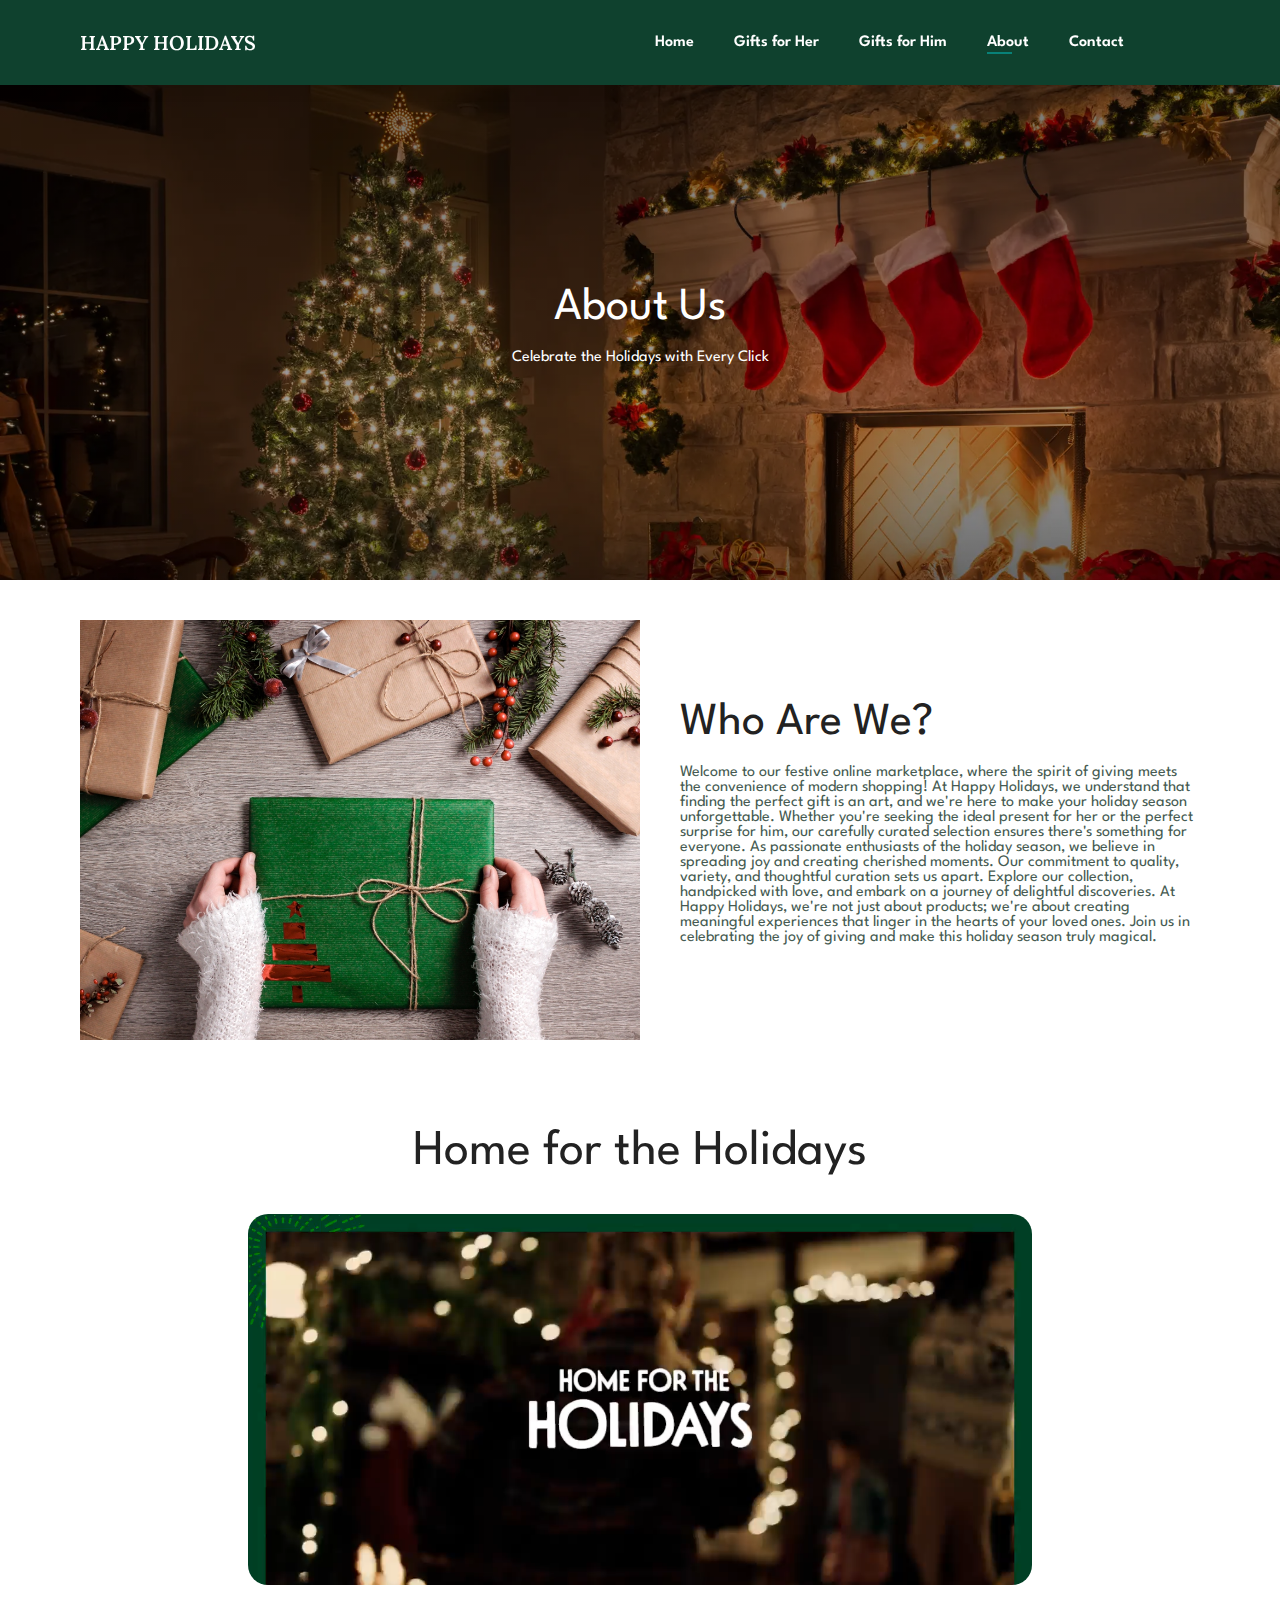
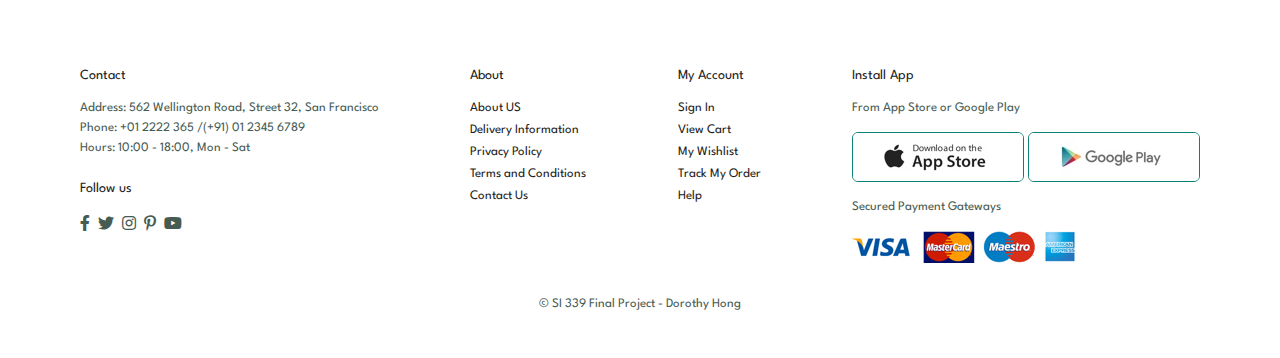
<file: about.html>
<!DOCTYPE html>
<html lang="en">
<head>
    <meta charset="UTF-8">
    <meta name="viewport" content="width=device-width, initial-scale=1.0">
    <title>Document</title>
    <link rel="stylesheet" href="css/reset.css">
    <link rel="stylesheet" href="css/style.css">
    <link href="https://fonts.googleapis.com/css2?family=Spartan:wght@100;200;300;400;500;600;700;800;900&display=swap" rel="stylesheet">
    <link href="https://fonts.googleapis.com/css2?family=Karla:wght@200;400&family=Lora&display=swap" rel="stylesheet">
    <link rel="stylesheet" href="https://pro.fontawesome.com/releases/v5.10.0/css/all.css" />

</head>
<body>

    <header>
        <a id="name" href="index.html">Happy Holidays</a>
        <nav>
            <ul id="navbar">
                <li><a href="index.html">Home</a></li>
                <li><a href="shop_1.html">Gifts for Her</a></li>
                <li><a href="shop_2.html">Gifts for Him</a></li>
                <li><a class="active" href="about.html">About</a></li>
                <li><a href="contact.html">Contact</a></li>
                <li id="lg-bag"><a  href="cart.html"><i class="far fa-shopping-bag"></i></a></li>
                <a href="#" id="close"><i class="far fa-times"></i></a>

            </ul>
        </nav>
        <div id="mobile">
            <a href="cart.html"><i class="far fa-shopping-bag"></i></a>
            <i id="bar" class="fas fa-outdent"></i>
        </div>
    </header>

    <section class="about-header" id="page-header">
        <h2>About Us</h2>
        <p>Celebrate the Holidays with Every Click</p>
    </section>

    <section class="section-p1" id="about-head">
        <img src="images/about/christmas_gift.jpeg" alt="">
        <div>
            <h2>Who Are We?</h2>
            <p>Welcome to our festive online marketplace, where the spirit of giving meets the convenience of modern shopping! At Happy Holidays, we understand that finding the perfect gift is an art, and we're here to make your holiday season unforgettable. Whether you're seeking the ideal present for her or the perfect surprise for him, our carefully curated selection ensures there's something for everyone. As passionate enthusiasts of the holiday season, we believe in spreading joy and creating cherished moments. Our commitment to quality, variety, and thoughtful curation sets us apart. Explore our collection, handpicked with love, and embark on a journey of delightful discoveries. At Happy Holidays, we're not just about products; we're about creating meaningful experiences that linger in the hearts of your loved ones. Join us in celebrating the joy of giving and make this holiday season truly magical.</p>
        </div>
    </section>

    <section class="section-p1" id="about-app">
        <h1>Home for the Holidays</h1>
        <div class="video">
            <video autoplay muted loop src="images/about/christmas_video.mp4"></video>
        </div>
    </section>


    <footer class="section-p1"> 
        <div class="col">
            <!-- <img class="logo" src="images/logo.png" alt=""> -->
            <h4>Contact</h4>
            <p><strong>Address:</strong> 562 Wellington Road, Street 32, San Francisco</p>
            <p><strong>Phone:</strong> +01 2222 365 /(+91) 01 2345 6789</p>
            <p><strong>Hours:</strong> 10:00 - 18:00, Mon - Sat</p>
            <div class="follow">
                <h4>Follow us</h4>
                <div class="icon">
                    <i class="fab fa-facebook-f"></i>
                    <i class="fab fa-twitter"></i>
                    <i class="fab fa-instagram"></i>
                    <i class="fab fa-pinterest-p"></i>
                    <i class="fab fa-youtube"></i>
                </div>
            </div>
        </div>

        <div class="col">
            <h4>About</h4>
            <a href="#">About US</a>
            <a href="#">Delivery Information</a>
            <a href="#">Privacy Policy</a>
            <a href="#">Terms and Conditions</a>
            <a href="#">Contact Us</a>
        </div>

        <div class="col">
            <h4>My Account</h4>
            <a href="#">Sign In</a>
            <a href="#">View Cart</a>
            <a href="#">My Wishlist</a>
            <a href="#">Track My Order</a>
            <a href="#">Help</a>
        </div>
        
        <div class="col install">
            <h4>Install App</h4>
            <p>From App Store or Google Play</p>
            <div class ="row">
                <img src="images/pay/app.jpg" alt="">
                <img src="images/pay/play.jpg" alt="">
            </div>
            <p>Secured Payment Gateways</p>
            <img src="images/pay/pay.png" alt="">
        </div>

        <div class="copyright">
            <p>© SI 339 Final Project - Dorothy Hong</p>
        </div>
    </footer>

    <script src="script.js"></script>
</body>
</html>
</file>
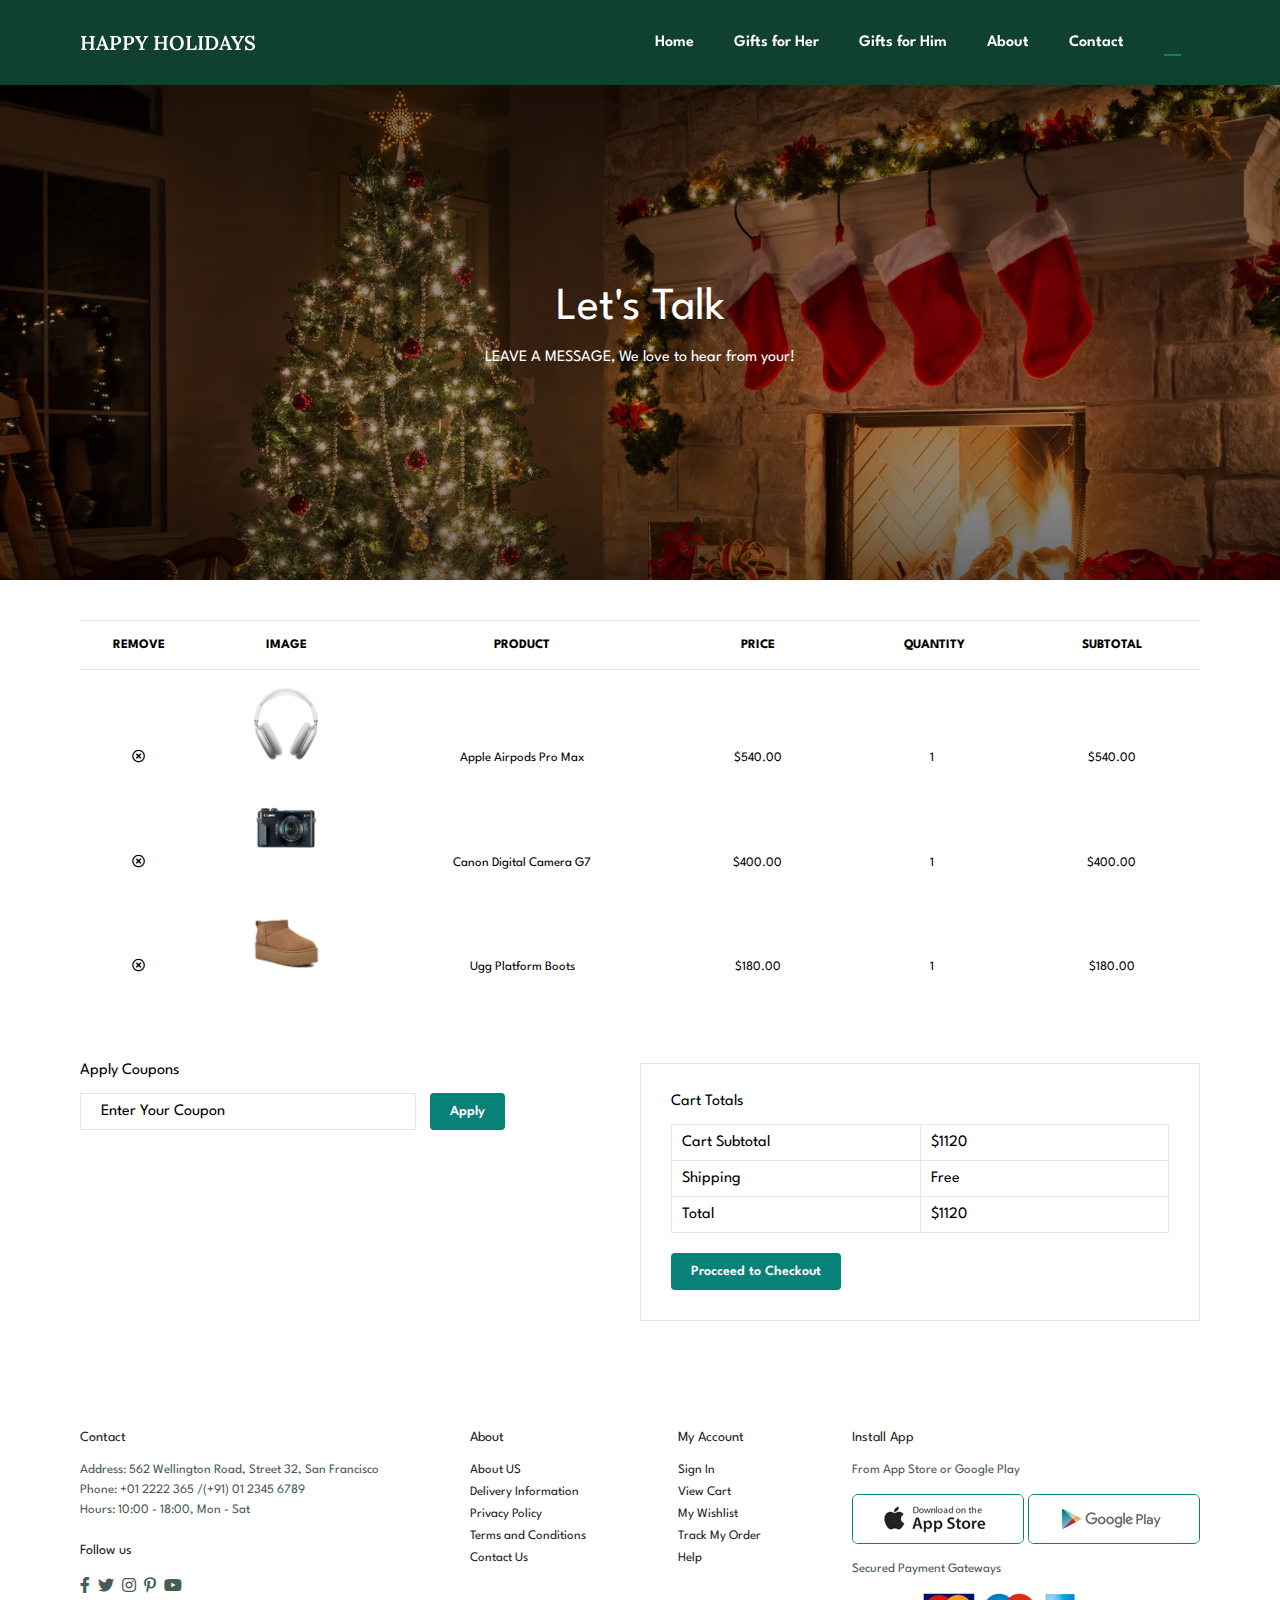
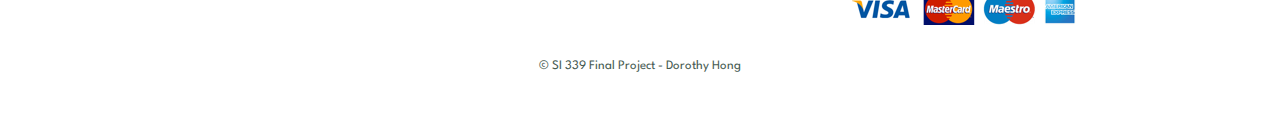
<file: cart.html>
<!DOCTYPE html>
<html lang="en">
<head>
    <meta charset="UTF-8">
    <meta name="viewport" content="width=device-width, initial-scale=1.0">
    <title>Document</title>
    <link rel="stylesheet" href="css/reset.css">
    <link rel="stylesheet" href="css/style.css">
    <link href="https://fonts.googleapis.com/css2?family=Spartan:wght@100;200;300;400;500;600;700;800;900&display=swap" rel="stylesheet">
    <link href="https://fonts.googleapis.com/css2?family=Karla:wght@200;400&family=Lora&display=swap" rel="stylesheet">
    <link rel="stylesheet" href="https://pro.fontawesome.com/releases/v5.10.0/css/all.css" />

</head>
<body>

    <header>
        <a id="name" href="index.html">Happy Holidays</a>
        <nav>
            <ul id="navbar">
                <li><a href="index.html">Home</a></li>
                <li><a href="shop_1.html">Gifts for Her</a></li>
                <li><a href="shop_2.html">Gifts for Him</a></li>
                <li><a href="about.html">About</a></li>
                <li><a href="contact.html">Contact</a></li>
                <li id="lg-bag"><a class="active" href="cart.html"><i class="far fa-shopping-bag"></i></a></li>
                <a href="#" id="close"><i class="far fa-times"></i></a>

            </ul>
        </nav>
        <div id="mobile">
            <a href="cart.html"><i class="far fa-shopping-bag"></i></a>
            <i id="bar" class="fas fa-outdent"></i>
        </div>
    </header>

    <section class="about-header" id="page-header">
        <h2>Let's Talk</h2>
        <p>LEAVE A MESSAGE, We love to hear from your!</p>
    </section>

    <section class="section-p1" id="cart"> 
        <table width="100%">
            <thead>
                <tr>
                    <td>Remove</td>
                    <td>Image</td>
                    <td>Product</td>
                    <td>Price</td>
                    <td>Quantity</td>
                    <td>Subtotal</td>
                </tr>
            </thead>
            <tbody>
                <tr>
                    <td><a href="#"><i class="far fa-times-circle"></i></a></td>
                    <td><img src="images/products/headphone1.jpeg" alt=""></td>
                    <td>Apple Airpods Pro Max</td>
                    <td>$540.00</td>
                    <td><input type="number" value="1"></td>
                    <td>$540.00</td>
                </tr>
                <tr>
                    <td><a href="#"><i class="far fa-times-circle"></i></a></td>
                    <td><img src="images/products/camera1.jpeg" alt=""></td>
                    <td>Canon Digital Camera G7</td>
                    <td>$400.00</td>
                    <td><input type="number" value="1"></td>
                    <td>$400.00</td>
                </tr>
                <tr>
                    <td><a href="#"><i class="far fa-times-circle"></i></a></td>
                    <td><img src="images/products/ugg1.jpeg" alt=""></td>
                    <td>Ugg Platform Boots</td>
                    <td>$180.00</td>
                    <td><input type="number" value="1"></td>
                    <td>$180.00</td>
                </tr>
            </tbody>
        </table>
    </section>

    <section class="section-p1" id="cart-add">
        <div id="coupon">
            <h3>Apply Coupons</h3>
            <div>
                <input type="text" placeholder="Enter Your Coupon">
                <button class="normal">Apply</button>
            </div>
        </div>

        <div id="subtotal">
            <h3>Cart Totals</h3>
            <table>
                <tr>
                    <td>Cart Subtotal</td>
                    <td>$1120</td>
                </tr>
                <tr>
                    <td>Shipping</td>
                    <td>Free</td>
                </tr>
                <tr>
                    <td><strong>Total</strong></td>
                    <td><strong>$1120</strong></td>
                </tr>
            </table>

            <button class="normal">Procceed to Checkout</button>
        </div>
    </section>

    <footer class="section-p1"> 
        <div class="col">
            <!-- <img class="logo" src="images/logo.png" alt=""> -->
            <h4>Contact</h4>
            <p><strong>Address:</strong> 562 Wellington Road, Street 32, San Francisco</p>
            <p><strong>Phone:</strong> +01 2222 365 /(+91) 01 2345 6789</p>
            <p><strong>Hours:</strong> 10:00 - 18:00, Mon - Sat</p>
            <div class="follow">
                <h4>Follow us</h4>
                <div class="icon">
                    <i class="fab fa-facebook-f"></i>
                    <i class="fab fa-twitter"></i>
                    <i class="fab fa-instagram"></i>
                    <i class="fab fa-pinterest-p"></i>
                    <i class="fab fa-youtube"></i>
                </div>
            </div>
        </div>

        <div class="col">
            <h4>About</h4>
            <a href="#">About US</a>
            <a href="#">Delivery Information</a>
            <a href="#">Privacy Policy</a>
            <a href="#">Terms and Conditions</a>
            <a href="#">Contact Us</a>
        </div>

        <div class="col">
            <h4>My Account</h4>
            <a href="#">Sign In</a>
            <a href="#">View Cart</a>
            <a href="#">My Wishlist</a>
            <a href="#">Track My Order</a>
            <a href="#">Help</a>
        </div>
        
        <div class="col install">
            <h4>Install App</h4>
            <p>From App Store or Google Play</p>
            <div class ="row">
                <img src="images/pay/app.jpg" alt="">
                <img src="images/pay/play.jpg" alt="">
            </div>
            <p>Secured Payment Gateways</p>
            <img src="images/pay/pay.png" alt="">
        </div>

        <div class="copyright">
            <p>© SI 339 Final Project - Dorothy Hong</p>
        </div>
    </footer>

    <script src="script.js"></script>
</body>
</html>
</file>
<file: css/style.css>
* {
        margin: 0;
        padding: 0;
        box-sizing: border-box;
        font-family: "Spartan", sans-serif;
    }
    
    html {
        scroll-behavior: smooth;
    }
    
    /* Global Styles */
  
    h1 {
        font-size: 50px;
        line-height: 64px;
        color: #222;
    }
  
    h2 {
        font-size: 46px;
        line-height: 54px;
        color: #222;
    }
    
    h4 {
        font-size: 20px;
        color: #222;
    }
    
    h6 {
        font-weight: 700;
        font-size: 12px;
    }
    
    p {
        font-size: 16px;
        color: #465b52;
        margin: 15px 0 20px 0;
    }
    
    .section-p1 {
        padding: 40px 80px;
    }
    
    .section-m1 {
        margin: 40px 0;
    }

    button.normal {
        font-size: 14px;
        font-weight: 600;
        padding: 15px 20px;
        color: black;
        background-color: white;
        border-radius: 4px;
        cursor: pointer;
        border: none;
        outline: none;
        transition: 0.2s;
    }

    button.white {
        font-size: 13px;
        font-weight: 600;
        padding: 11px 18px;
        color: white;
        background-color: transparent;
        cursor: pointer;
        border: 1px solid white;
        outline: none;
        transition: 0.2s;
    }
    
    body {
        width: 100%;
    }

    /* Header */

    header {
        display: flex;
        align-items: center;
        justify-content: space-between; 
        padding: 30px 80px;
        background: #0f412e;
        box-shadow: 0 5px 15px rgba(0, 0, 0, 0.06); 
        
        /* box shadow & not moving nva bar */
        z-index: 999; 
        position: sticky;
        top: 0;
        left: 0;
    }

    #navbar {
        display: flex;
        align-items: center;
        justify-content: center;
    }

    #navbar li {
        list-style: none;
        padding: 0 20px;

        /* relates to #navbar li a.active::after */
        position: relative;
    }

    #navbar li a, header a {
        text-decoration: none;
        font-size: 16px;
        font-weight: 600;
        /* color: #1a1a1a; */
        color: white;
        transition: 0.3s ease;
    }

    #navbar li a:hover,
    #navbar li a.active {
        /* color: #088178; */
        color: white;
    }

    #navbar li a.active::after {
        content: "";
        width: 30%;
        height: 2px;
        background: #088178;

        /* line that indicates you are on that page */
        position: absolute;
        bottom: -4px;
        left: 20px;
    }

    #name {
        font-size: 20px;
        font-weight: 0;
        text-transform: uppercase;
        font-family: 'Lora', serif;
    }

    /* CHANGE THIS so it is mobile view first (defaualt) not desktop first */
    #mobile {
        display: none;
        align-items: center;
    }

    #close {
        display: none;
    }

    /* Home Page */

    #hero {
        background-image: linear-gradient(rgba(0, 0, 0, 0.144), rgba(0, 0, 0, 0.1)), url("../images/banner/christmas1.jpeg");
        height: 99vh;
        width: 100%;
        background-size: cover;
        background-position: top 25% right 0;
        padding: 0 80px;
        display: flex;
        flex-direction: column;
        align-items: flex-start;
        justify-content: center;
    }
    
    #hero h4 {
        padding-bottom: 15px;
        color: white;
    }

    #hero h2, #hero h1 {
        color: white;
    }

    #hero p {
        /* color: #088178; */
        color: #0f412e;
    }

    #hero button {
        /* background-image: url("../images/button.png"); */
        /* background-color: transparent; */
        background-color: #0f412e;
        color: white;
        border-radius: 4px;
        border: 0;
        padding: 14px 80px 14px 65px;
        background-repeat: no-repeat;
        cursor: pointer;
        font-weight: 700;
        font-size: 15px;
    }

    #feature {
        display: flex;
        align-items: center;
        justify-content: space-between;
        flex-wrap: wrap;
    }

    #feature .fe-box {
        width: 180px;
        text-align: center;
        padding: 25px 15px;
        box-shadow: 20px 20px 34px rgb(0, 0, 0, 0.03);
        border: 1px solid #cce7d0;
        border-radius: 4px;
        margin: 15px 0;
    }

    #feature .fe-box:hover {
        box-shadow: 10px 10px 54px rgb(070, 62, 221, 0.1);
    }

    #feature .fe-box img {
        width: 100%;
        margin-bottom: 10px;
    }

    #feature .fe-box h6 {
        /* inline-block makes the box perfect size for the text */
        display: inline-block;
        padding: 9px 8px 6px 8px;
        line-height: 1;
        border-radius: 4px;
        color: #088178;
        background-color: #fddde4;
    }

    #feature .fe-box:nth-child(2) h6 {
        background-color: #cdebbc;
    }

    #feature .fe-box:nth-child(3) h6 {
        background-color: #d1e8f2;
    }

    #feature .fe-box:nth-child(4) h6 {
        background-color: #cdd4f8;
    }

    #feature .fe-box:nth-child(5) h6 {
        background-color: #f6dbf6;
    }

    #feature .fe-box:nth-child(6) h6 {
        background-color: #fff2e5;
    }

    #product1 {
        text-align: center;
    }

    #product1 .pro-container {
        display: flex;
        justify-content: space-between;
        padding-top: 20px;
        flex-wrap: wrap;
    }

    #product1 .pro {
        width: 23%;
        min-width: 250px;
        padding: 10px 20px;
        border: 1px solid #cce7d0;
        border-radius: 10px;
        cursor: pointer;
        box-shadow: 20px 20px 30px rgb(0, 0, 0, 0.02);
        margin: 15px 0;
        transition: 0.2s ease;
        position: relative;
    }

    #product1 .pro:hover {
        box-shadow: 20px 20px 30px rgb(0, 0, 0, 0.06);
    }

    #product .pro img {
        width: 100%;
        border-radius: 20px;
    }

    #product1 .pro .des {
        text-align: start;
        padding: 10px 0;
    }

    #product1 .pro .des span {
        color: #606063;
        font-size: 12px;
    }

    #product1 .pro .des h5 {
        padding-top: 7px;
        color: #1a1a1a;
        font-size: 14px;
    }

    #product1 .pro .des i {
        font-size: 17px;
        /* color: rgb(243, 181, 25); */
        color: black;
        padding: 5px 0;
    }

    #product1 .pro .des h4 {
        padding-top: 7px;
        font-size: 15px;
        font-weight: 700;
        color: #088178;
    }

    #product1 .pro .fal {
        width: 40px;
        height: 40px;
        line-height: 40px;
        border-radius: 50px;
        background-color: #e8f6ea;
        font-weight: 500;
        color: #088178;
        border: 1px solid #cce7d0;
        position: absolute;
        bottom: 20px;
        right: 10px;
    }


    #banner {
        display: flex;
        flex-direction: column;
        justify-content: center;
        align-items: center;
        text-align: center;
        background-image: linear-gradient(rgba(0, 0, 0, 0.144), rgba(0, 0, 0, 0.1)), url(../images/banner/christmas2.jpeg);
        width: 100%;
        height: 40vh;
        background-size: cover;
        background-position: center;
    }

    #banner h4 {
        color: white;
        font-size: 16px;
    }

    #banner h2 {
        color: white;
        font-size: 30px;
        padding: 10px 0;
    }

    #banner h2 span {
        color: #ef3636;
    }

    #banner button:hover {
        background: #088178;
        color: white;
    }

    #sm-banner {
        display: flex;
        justify-content: space-between;
        flex-wrap: wrap;
    }

    #sm-banner .banner-box {
        display: flex;
        flex-direction: column;
        justify-content: center;
        align-items: flex-start;
        background-image: linear-gradient(rgba(0, 0, 0, 0.144), rgba(0, 0, 0, 0.1)), url(../images/banner/gifts_her.webp);
        min-width: 620px;
        height: 50vh;
        background-size: cover;
        background-position: center;
        padding: 30px;
    }

    #sm-banner .banner-box2 {
        background-image: linear-gradient(rgba(0, 0, 0, 0.144), rgba(0, 0, 0, 0.1)), url(../images/banner/gifts_him.jpeg);
    }

    #sm-banner h4 {
        color: white;
        font-size: 20px;
        font-weight: 300;
    }

    #sm-banner h2 {
        color: white;
        font-size: 28px;
        font-weight: 800;
    }

    #sm-banner span {
        color: white;
        font-size: 14px;
        font-weight: 500;
        padding-bottom: 15px;
    }

    #sm-banner .banner-box:hover button {
        background: #088178;
        border: 1px solid #088178;
    }


    #newsletter {
        display: flex;
        justify-content: space-between;
        flex-wrap: wrap;
        align-items: center;
        background-image: url(../images/banner/b14.jpg);
        background-repeat: no-repeat;
        background-position: 20% 30%;
        /* background-color: #041e42; */
        background-color: #cbb3a1;

    }

    #newsletter h4 {
        font-size: 22px;
        font-weight: 700;
        color: #0f412e;
    }

    #newsletter p {
        font-size: 14px;
        font-weight: 600;
        color: black;
    }

    #newsletter p span {
        color: black;
    }

    #newsletter .form {
        display: flex;
        width: 40%;
    }

    #newsletter input {
        height: 3.125rem;
        padding: 0 1.25rem;
        font-size: 14px;
        width: 100%;
        border: 1px solid transparent;
        border-radius: 4px;
        outline: none;
        background-color: white;
        border-top-right-radius: 0;
        border-bottom-right-radius: 0;
    }

    #newsletter button {
        background-color: #0f412e;
        color: white;
        white-space: nowrap;
        border-top-left-radius: 0;
        border-bottom-left-radius: 0;
    }

    footer {
        display: flex;
        flex-wrap: wrap;
        justify-content: space-between;
    }

    footer .col{
        display: flex;
        flex-direction: column;
        align-items: flex-start;
        margin-bottom: 20px;
    }

    footer .logo {
        margin-bottom: 30px;
    }

    footer h4 {
        font-size: 14px;
        padding-bottom: 20px;
    }

    footer p {
        font-size: 13px;
        margin: 0 0 8px 0;
    }

    footer a {
        font-size: 13px;
        text-decoration: none;
        color: #222;
        margin-bottom: 10px;
    }

    footer .follow {
        margin-top: 20px;
    }

    footer .follow i {
        color: #465b52;
        padding-right: 4px;
        cursor: pointer;
    }

    footer .install .row img {
        border: 1px solid #088178;
        border-radius: 6px;
    }

    footer .install img {
        margin: 10px 0 15px 0;
    }

    footer .follow i:hover, 
    footer a:hover {
        color: #088178;
    }

    footer .copyright {
        width: 100%;
        text-align: center;
    }

    /* Shop Page */
    #page-header {
        background-image: linear-gradient(rgba(0, 0, 0, 0.527), rgba(0, 0, 0, 0.3)), url("../images/banner/christmas4.webp");
        width: 100%;
        height: 55vh;
        background-size: cover;
        display: flex;
        justify-content: center;
        text-align: center;
        flex-direction: column;
        padding: 14px;
    }

    #page-header h2, 
    #page-header p {
        color: white;
    }

    #pagination {
        text-align: center;
    }

    #pagination a {
        text-decoration: none;
        background-color: #0f412e;
        padding: 15px 20px;
        border-radius: 4px;
        color: white;
        font-weight: 600;
    }

    #pagination a i {
        font-size: 16px;
        font-weight: 600;
    }


    /* Single Product */
    #prodetails {
        display: flex;
        margin-top: 20px;
    }

    #prodetails .single-pro-image {
        width: 40%;
        margin-right: 50px;
    }

    .small-img-group {
        display: flex;
        justify-content: space-between;
    }

    .small-img-col {
        flex-basis: 24%;
        cursor: pointer;
    }

    #prodetails .single-pro-details {
        width: 50%;
        padding-top: 30px;
    }

    #prodetails .single-pro-details h4 {
        padding: 40px 0 20px 0;

    }

    #prodetails .single-pro-details h2 {
        font-size: 26px;
    }

    #prodetails .single-pro-details select {
        display: block;
        padding: 5px 10px;
        margin-bottom: 10px;
        outline: 1px solid black;
    }

    #prodetails .single-pro-details input {
        width: 50px;
        height: 47px;
        padding-left: 10px;
        font-size: 16px;
        margin-right: 10px;
        outline: 1px solid black;
    }

    #prodetails .single-pro-details button {
        background: #088178;
        color: white;
    }

    #prodetails .single-pro-details input:focus {
        outline: none;
    }

    #prodetails .single-pro-details span {
        line-height: 25px;
    }

    /* About Page */
    #page-header .about-header {
        background-image: url("../images/about/banner.png");
    }

    #about-head {
        display: flex;
        align-self: center;
        align-items: center;
    }

    #about-head img {
        width: 50%;
        height: auto;
    }

    #about-head div {
        padding-left: 40px;
    }

    #about-app {
        text-align: center;
    }

    #about-app .video {
        width: 70%;
        height: 100%;
        margin: 30px auto 0 auto;
    }

    #about-app .video video {
        width: 100%;
        height: 100%;
        border-radius: 20px;
    }

    /* Contact Page */

   #contact-details {
        display: flex;
        align-items: center;
        justify-content: space-between;
    }

    #contact-details .details {
        width: 40%;
    }

    #contact-details .details span,
    #form-details form span {
        font-size: 12px;
    }
    
    #contact-details .details h2,
    #form-details form h2 {
        font-size: 26px;
        line-height: 35px;
        padding: 20px 0;
    }

    #contact-details .details h3 {
        font-size: 16px;
        padding-bottom: 15px;
    }

    #contact-details .details li {
        list-style: none;
        display: flex;
        padding: 10px 0;
    }

    #contact-details .details li i {
        font-size: 14px;
        padding-right: 22px;
    }

    #contact-details .details li p {
        margin: 0;
        font-size: 14px;
    }

    #contact-details .map {
        width: 55%;
        height: 400px;
    }

    #contact-details .map iframe {
        width: 100%;
        height: 100%;
    }

    #form-details {
        display: flex;
        justify-content: space-between;
        margin: 30px;
        padding: 80px;
        border: 1px solid #e1e1e1;
    }

    #form-details form {
        width: 65%;
        display: flex;
        flex-direction: column;  
        align-items: flex-start;
    }
    

    #form-details form input,
    #form-details form textarea {
        width: 100%;
        padding: 12px 15px;
        outline: none;
        margin-bottom: 20px;
        border: 1px solid #e1e1e1;
    }
    
    #form-details form button {
        background-color: #088178;
        color: white;
    }

    #form-details .peopel div {
        padding-bottom: 25px;
        display: flex;
        align-items: flex-start;
    }

    #form-details .people div img {
        width: 350px;
        height: auto;
        border-radius: 6px;
        object-fit: cover;
        margin-right: 15px;
    }

    #form-details .people div p {
        margin: 20px 0;
        font-size: 13px;
        line-height: 25px;
    }

    #form-details .people div p span {
        display: block;
        font-size: 16px;
        font-weight: 600;
        color: black;
    }

    /* Cart Page */
    #cart {
        overflow-x: auto;
    }

    #cart table {
        width: 100%;
        border-collapse: collapse;
        table-layout: fixed;
        white-space: nowrap;
    }

    #cart table img {
        width: 70px;
    }

    #cart table td:nth-child(1) {
        width: 100px;
        text-align: center;
    }

    #cart table td:nth-child(2) {
        width: 150px;
        text-align: center;
    }

    #cart table td:nth-child(3) {
        width: 250px;
        text-align: center;
    }

    #cart table td:nth-child(4),
    #cart table td:nth-child(5), 
    #cart table td:nth-child(6) {
        width: 150px;
        text-align: center;
    }

    #cart table td:nth-child(5) input {
        width: 70px;
        padding: 10px 5px 10px 15px;
    }

    #cart table thead {
        border: 1px solid #e2e9e1;
        border-left: none;
        border-right: none;
    }

    #cart table thead td {
        font-weight: 700;
        text-transform: uppercase;
        font-size: 13px;
        padding: 18px 0;
    }

    #cart table tbody tr td {
        padding-top: 15px;
    }

    #cart table tbody td {
        font-size: 13px;
    }

    #cart-add {
        display: flex;
        flex-wrap: wrap;
        justify-content: space-between;
    }

    #coupon {
        width: 50%;
        margin-bottom: 30px;
    }

    #coupon h3,
    #subtotal h3 {
        padding-bottom: 15px;
    }

    #coupon input {
        padding: 10px 20px;
        outline: none;
        width: 60%;
        margin-right: 10px;
        border: 1px solid #e2e9e1;
    }

    #coupon button,
    #subtotal button {
        background-color: #088178;
        color: white;
        padding: 12px 20px;
    }

    #subtotal {
        width: 50%;
        margin-bottom: 30px;
        border: 1px solid #e2e9e1;
        padding: 30px;
    }

    #subtotal table {
        border-collapse: collapse;
        width: 100%;
        margin-bottom: 20px;
    }

    #subtotal table td {
        width: 50%;
        border: 1px solid #e2e9e1;
        padding: 10px;
        font-size: 13x;
    }


    /* Start Media Query */
    @media (max-width: 820px) {

        .section-p1 {
            padding: 40px 40px;
        }

        #navbar {
            display: flex;
            flex-direction: column;
            align-items: flex-start;
            justify-content: flex-start;
            position: fixed;
            top: 0;
            right: -300px;
            height: 100vh;
            width: 300px;
            background-color: #E3E6F3;
            box-shadow: 0 40px 60px rgb(0, 0, 0, 0.1);
            padding: 80px 0 0  10px;
            transition: 0.3s;
        }

        #navbar.active {
            right: 0px;
        }

        #navbar li {
            margin-bottom: 25px;   
        }

        #mobile {
            display: flex;
            align-items: center;
        }

        #mobile i {
            color: #1a1a1a;
            font-size: 24px;
            padding-left: 20px;
        }

        #close {
            /* display: initial; to be able to see the close in ipad view */
            display: initial;
            position: absolute;
            top: 30px;
            left: 30px;
            color: #222;
            font-size: 24px;
        }

        #lg-bag {
            display:none;
        }

        #hero {
            height: 70vh;
            padding: 0 80px;
            /* changes the poisiton of the background */
            background-position: top 30% right 30%;
        }

        #feature {
            justify-content: center;
        }

        #feature .fe-box {
            margin: 15px;
        }

        #product1 .pro-container {
            justify-content: center;
        }

        #product1 .pro {
            margin: 15px;
        }

        #banner {
            height: 20vh;
        }

        #sm-banner .banner-box {
            min-width: 100%;
            height: 30vh;
        }

        #banner3 {
            padding: 0 40px;
        }

        #banner3 .banner-box {
            width: 20%;
        }

        #newsletter .form {
            width: 70%;
        }

        /* Contact Page */
        #form-details {
            padding: 40px;
        }

        #form-details form {
            width: 50%;
        }
    }

    @media (max-width: 477px) {
        .section-p1 {
            padding: 20px;
        }

        #header {
            padding: 10px 30px;
        }

        h1 {
            font-size: 38px;
        }

        h2 {
            font-size: 32px;
        }

        #hero {
            padding: 0 20px;
            background-position: 55%;
        }

        #feature {
            justify-content: space-between;
        }

        #feature .fe-box {
            width: 155px;
            margin: 0 0 15px 0;

        }

        #product .pro {
            width: 100%;
        }

        #banner {
            height: 40vh;
        }

        #sm-banner .banner-box {
            height: 40vh;
        }

        #sm-banner .banner-box2 {
            margin-top: 20px;
        }

        #banner3 {
            padding: 0 20px;
        }

        #banner3 .banner-box {
            width: 100%;
        }

        #newsletter {
            padding: 40px 20px;
        }

        #newsletter .form {
            width: 100%;
        }

        footer .copyright {
            text-align: start;
        }
   
        /* Single Product */
        #prodetails {
            display: flex;
            flex-direction: column;
        }

        #prodetails .single-pro-image {
            width: 100%;
            margin-right: 0px;
        }  
        
        #prodetails .single-pro-details {
            width: 100%;
        }

        /* About Page */
        #about-head {
            flex-direction: column;
        }

        #about-head img {
            width: 100%;
            margin-bottom: 20px;
        }

        #about-head div {
            padding-left: 00px;
        }

        #about-app .video {
            width: 100%;
        }

        /* Contact Page */
        #contact-details {
            flex-direction: column;
        }

        #contact-details .details {
            width: 100%;
            margin-bottom: 30px;
        }

        #contact-details .map {
            width: 100%;
        }

        #form-details {
            margin: 10px;
            padding: 30px 10px;
            flex-wrap: wrap;
        }

        #form-details form {
            width: 100%;
            margin-bottom: 30px;
        }
        
        /* Cart Page */
        #cart-add {
            display: flex;
            flex-direction: column;
        }

        #coupon {
            width: 100%;
        }

        #subtotal {
            width: 100%;
            padding: 20px;
        }


    }
</file>
